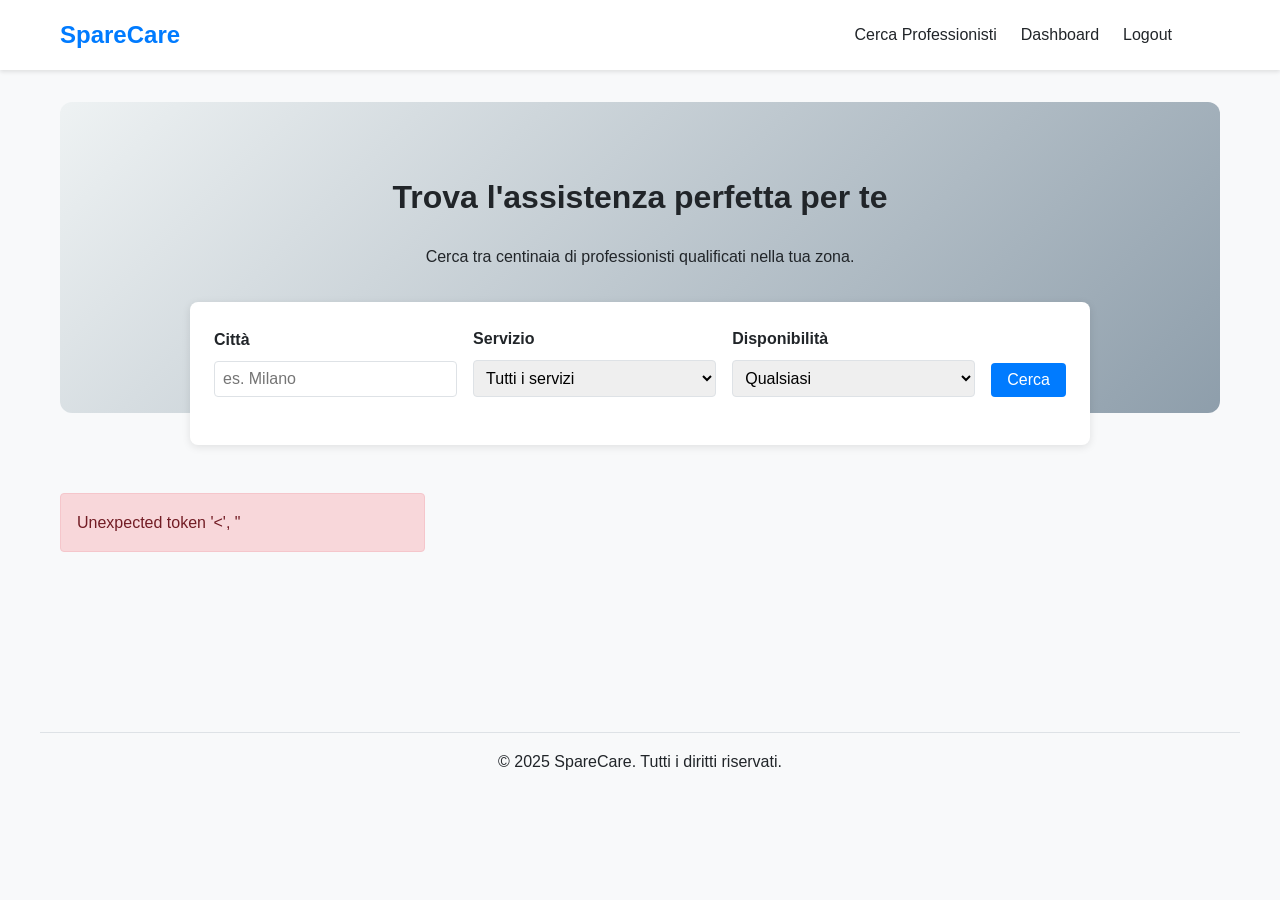
<file: index.html>
<!DOCTYPE html>
<html lang="it">
<head>
    <meta charset="UTF-8">
    <meta name="viewport" content="width=device-width, initial-scale=1.0">
    <title>SpareCare</title>
    <link rel="stylesheet" href="style.css">
</head>
<body>
    <header>
        <nav class="container">
            <div class="logo">
                <a href="index.html">SpareCare</a>
            </div>
            <ul class="nav-links">
                <li><a href="index.html">Cerca Professionisti</a></li>
                <li><a href="#" id="check-auth-dashboard" style="display: none;">Dashboard</a></li>
                <li><a href="#" id="check-auth-logout" style="display: none;">Logout</a></li>
                <li><a href="login.html" id="check-auth-login">Accedi</a></li>
                <li><a href="register.html" class="btn btn-primary" id="check-auth-register">Registrati</a></li>
            </ul>
        </nav>
    </header>
    <main class="container">
        <div class="search-hero">
            <h1>Trova l'assistenza perfetta per te</h1>
            <p>Cerca tra centinaia di professionisti qualificati nella tua zona.</p>

            <div class="search-box card">
                <form id="search-form" class="grid-3">
                    <div class="form-group">
                        <label for="city-search">Città</label>
                        <input type="text" id="city-search" name="city" class="form-control" placeholder="es. Milano">
                    </div>
                    <div class="form-group">
                        <label for="service-search">Servizio</label>
                        <select id="service-search" name="service" class="form-control">
                            <option value="">Tutti i servizi</option>
                            <option value="assistenza_anziani">Assistenza Anziani</option>
                            <option value="assistenza_disabili">Assistenza Disabili</option>
                            <option value="baby_sitting">Baby Sitting</option>
                            <option value="colf">Collaboratore Domestico</option>
                            <option value="badante">Badante</option>
                            <option value="fisioterapia">Fisioterapia a domicilio</option>
                            <option value="infermieristica">Assistenza Infermieristica</option>
                        </select>
                    </div>
                    <div class="form-group">
                        <label for="availability-search">Disponibilità</label>
                        <select id="availability-search" name="availability" class="form-control">
                            <option value="">Qualsiasi</option>
                            <option value="morning">Mattina</option>
                            <option value="afternoon">Pomeriggio</option>
                            <option value="evening">Sera</option>
                            <option value="night">Notte</option>
                            <option value="weekend">Weekend</option>
                            <option value="holidays">Festivi</option>
                        </select>
                    </div>
                    <div class="search-actions">
                        <button type="submit" class="btn btn-primary btn-block">Cerca</button>
                    </div>
                </form>
            </div>
        </div>

        <div id="results-container" class="results-grid">
            <!-- Results will be injected here -->
            <div class="loading-message">Caricamento professionisti...</div>
        </div>

        <!-- Modal Contatto -->
        <div id="contact-modal" class="modal">
            <div class="modal-content card">
                <span class="close-modal">&times;</span>
                <h2 id="modal-title">Contatta Professionista</h2>
                <div id="contact-info" class="contact-info">
                    <p><strong>Telefono:</strong> <span id="modal-phone"></span></p>
                    <p><strong>Email:</strong> <span id="modal-email"></span></p>
                </div>
                <hr>
                <form id="contact-form">
                    <input type="hidden" id="contact-prof-id" name="prof_id">
                    <div class="form-group">
                        <label for="sender-name">Il tuo nome</label>
                        <input type="text" id="sender-name" name="name" class="form-control" required>
                    </div>
                    <div class="form-group">
                        <label for="sender-email">La tua email</label>
                        <input type="email" id="sender-email" name="email" class="form-control" required>
                    </div>
                    <div class="form-group">
                        <label for="message">Messaggio</label>
                        <textarea id="message" name="message" class="form-control" rows="4" required></textarea>
                    </div>
                    <button type="submit" class="btn btn-primary">Invia Messaggio</button>
                </form>
            </div>
        </div>
    </main>
    <footer class="container">
        <p>&copy; 2025 SpareCare. Tutti i diritti riservati.</p>
    </footer>
    <script src="app.js"></script>
    <script>
        // Check authentication status and update navbar
        fetch('api/get-profile.php', { credentials: 'same-origin' })
            .then(response => {
                if (response.ok) {
                    document.getElementById('check-auth-dashboard').style.display = 'inline';
                    document.getElementById('check-auth-logout').style.display = 'inline';
                    document.getElementById('check-auth-login').style.display = 'none';
                    document.getElementById('check-auth-register').style.display = 'none';
                }
            })
            .catch(() => {
                // Not logged in
            });
    </script>
    <script src="auth.js"></script>
    <script src="search.js"></script>
    <script src="modal.js"></script>
</body>
</html>
</file>
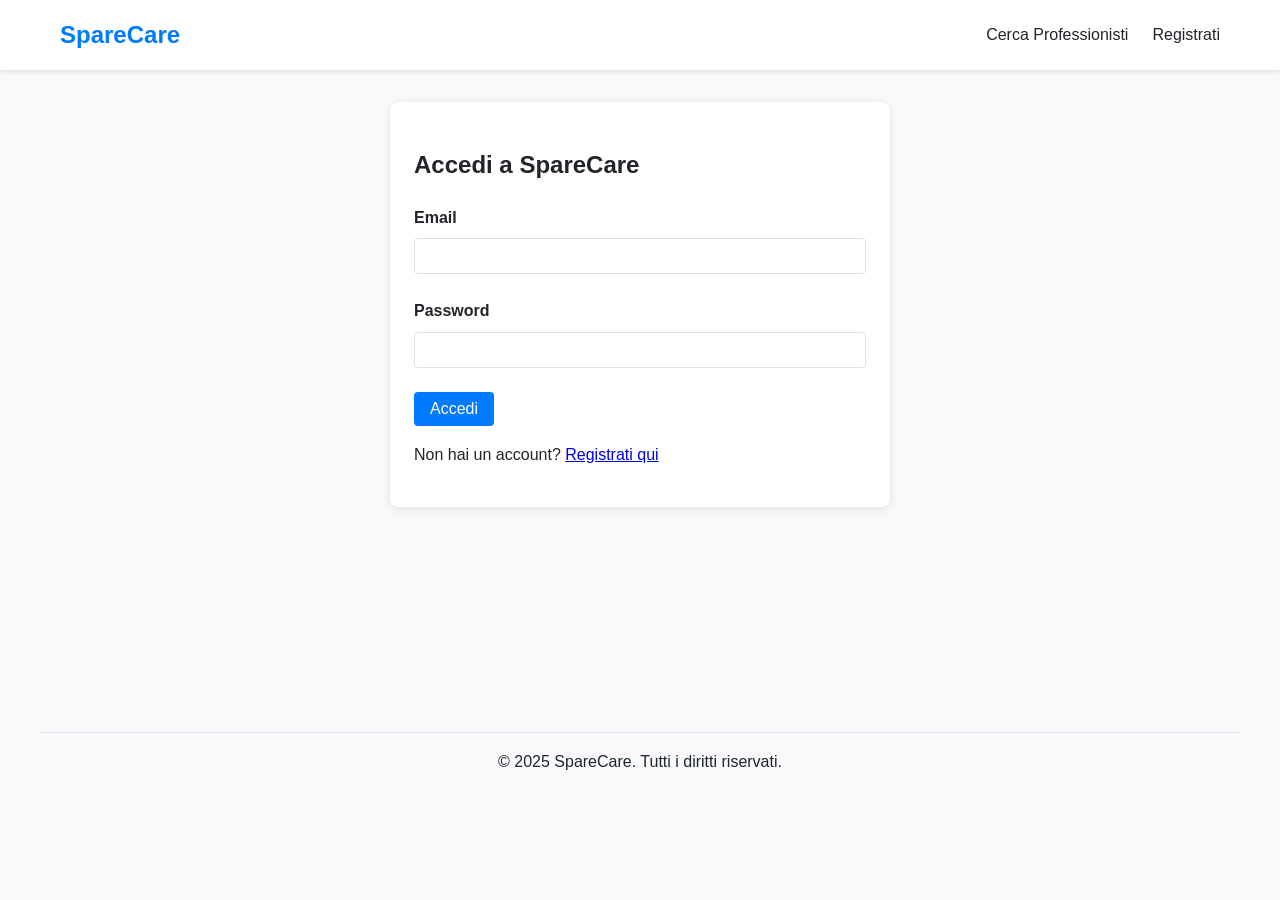
<file: login.html>
<!DOCTYPE html>
<html lang="it">
<head>
    <meta charset="UTF-8">
    <meta name="viewport" content="width=device-width, initial-scale=1.0">
    <title>Login - SpareCare</title>
    <link rel="stylesheet" href="style.css">
</head>
<body>
    <header>
        <nav class="container">
            <div class="logo">
                <a href="index.html">SpareCare</a>
            </div>
            <ul class="nav-links">
                <li><a href="index.html">Cerca Professionisti</a></li>
                <li><a href="register.html">Registrati</a></li>
            </ul>
        </nav>
    </header>
    <main class="container">
        <div class="card" style="max-width: 500px; margin: 2rem auto;">
            <h2>Accedi a SpareCare</h2>
            <form id="login-form">
                <div class="form-group">
                    <label for="email">Email</label>
                    <input type="email" id="email" name="email" class="form-control" required>
                </div>
                <div class="form-group">
                    <label for="password">Password</label>
                    <input type="password" id="password" name="password" class="form-control" required>
                </div>
                <button type="submit" class="btn btn-primary">Accedi</button>
            </form>
            <p style="margin-top: 1rem;">Non hai un account? <a href="register.html">Registrati qui</a></p>
        </div>
    </main>
    <footer class="container">
        <p>&copy; 2025 SpareCare. Tutti i diritti riservati.</p>
    </footer>
    <script src="app.js"></script>
    <script src="auth.js"></script>
</body>
</html>
</file>
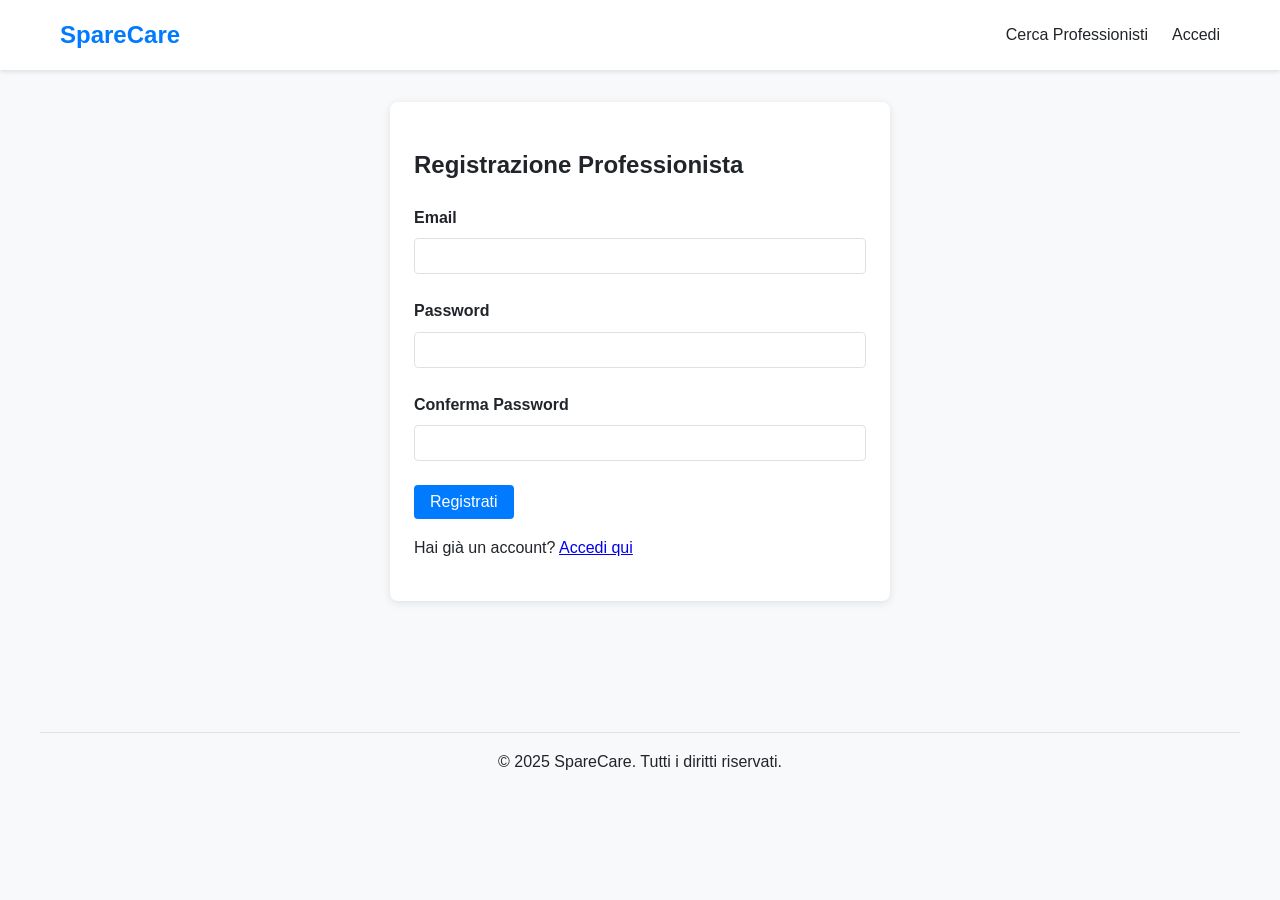
<file: register.html>
<!DOCTYPE html>
<html lang="it">
<head>
    <meta charset="UTF-8">
    <meta name="viewport" content="width=device-width, initial-scale=1.0">
    <title>Registrazione - SpareCare</title>
    <link rel="stylesheet" href="style.css">
</head>
<body>
    <header>
        <nav class="container">
            <div class="logo">
                <a href="index.html">SpareCare</a>
            </div>
            <ul class="nav-links">
                <li><a href="index.html">Cerca Professionisti</a></li>
                <li><a href="login.html">Accedi</a></li>
            </ul>
        </nav>
    </header>
    <main class="container">
        <div class="card" style="max-width: 500px; margin: 2rem auto;">
            <h2>Registrazione Professionista</h2>
            <form id="register-form">
                <div class="form-group">
                    <label for="email">Email</label>
                    <input type="email" id="email" name="email" class="form-control" required>
                </div>
                <div class="form-group">
                    <label for="password">Password</label>
                    <input type="password" id="password" name="password" class="form-control" required>
                </div>
                <div class="form-group">
                    <label for="confirm_password">Conferma Password</label>
                    <input type="password" id="confirm_password" name="confirm_password" class="form-control" required>
                </div>
                <button type="submit" class="btn btn-primary">Registrati</button>
            </form>
            <p style="margin-top: 1rem;">Hai già un account? <a href="login.html">Accedi qui</a></p>
        </div>
    </main>
    <footer class="container">
        <p>&copy; 2025 SpareCare. Tutti i diritti riservati.</p>
    </footer>
    <script src="app.js"></script>
    <script src="auth.js"></script>
</body>
</html>
</file>
<file: style.css>
:root {
    --primary-color: #007bff;
    --primary-hover: #0056b3;
    --secondary-color: #6c757d;
    --success-color: #28a745;
    --danger-color: #dc3545;
    --light-color: #f8f9fa;
    --dark-color: #343a40;
    --border-color: #dee2e6;
    --text-color: #212529;
    --bg-color: #fff;
    --container-width: 1200px;
}

* {
    box-sizing: border-box;
}

body {
    font-family: -apple-system, BlinkMacSystemFont, "Segoe UI", Roboto, "Helvetica Neue", Arial, sans-serif;
    line-height: 1.6;
    color: var(--text-color);
    background-color: var(--light-color);
    margin: 0;
}

.container {
    max-width: var(--container-width);
    margin: 0 auto;
    padding: 0 20px;
}

header {
    background: var(--bg-color);
    box-shadow: 0 2px 4px rgba(0,0,0,0.1);
    padding: 1rem 0;
    margin-bottom: 2rem;
}

nav {
    display: flex;
    justify-content: space-between;
    align-items: center;
}

.logo a {
    font-size: 1.5rem;
    font-weight: bold;
    color: var(--primary-color);
    text-decoration: none;
}

.nav-links {
    list-style: none;
    display: flex;
    gap: 1.5rem;
    margin: 0;
    padding: 0;
}

.nav-links a {
    text-decoration: none;
    color: var(--text-color);
}

.nav-links a:hover {
    color: var(--primary-color);
}

footer {
    text-align: center;
    padding: 2rem 0;
    margin-top: 3rem;
    border-top: 1px solid var(--border-color);
}

.btn {
    display: inline-block;
    padding: 0.5rem 1rem;
    border-radius: 4px;
    text-decoration: none;
    cursor: pointer;
    font-size: 1rem;
    border: none;
    transition: background 0.3s;
}

.btn-primary {
    background: var(--primary-color);
    color: #fff;
}

.btn-primary:hover {
    background: var(--primary-hover);
    color: #fff;
}

.btn-block {
    width: 100%;
}

.btn-sm {
    padding: 0.25rem 0.5rem;
    font-size: 0.875rem;
}

main {
    min-height: 70vh;
}

/* Form Components */
.form-group {
    margin-bottom: 1.5rem;
}

.form-group label {
    display: block;
    margin-bottom: 0.5rem;
    font-weight: bold;
}

.form-control {
    width: 100%;
    padding: 0.5rem;
    border: 1px solid var(--border-color);
    border-radius: 4px;
    font-size: 1rem;
}

.card {
    background: #fff;
    border-radius: 8px;
    box-shadow: 0 2px 8px rgba(0,0,0,0.1);
    padding: 1.5rem;
    margin-bottom: 1.5rem;
}

.alert {
    padding: 1rem;
    border-radius: 4px;
    margin-bottom: 1.5rem;
}

.alert-danger {
    background-color: #f8d7da;
    color: #721c24;
    border: 1px solid #f5c6cb;
}

.alert-success {
    background-color: #d4edda;
    color: #155724;
    border: 1px solid #c3e6cb;
}

.alert-light {
    background-color: #f8f9fa;
    color: #6c757d;
    border: 1px solid #dee2e6;
}

.grid-2 {
    display: grid;
    grid-template-columns: 1fr 1fr;
    gap: 1.5rem;
}

@media (max-width: 768px) {
    .grid-2 {
        grid-template-columns: 1fr;
    }
}

/* Dashboard Styles */
.dashboard-header {
    margin-bottom: 2rem;
}

.services-grid, .availability-grid {
    display: grid;
    grid-template-columns: 1fr 1fr;
    gap: 0.5rem;
    margin-bottom: 1rem;
}

.checkbox-label {
    display: flex;
    align-items: center;
    gap: 0.5rem;
    font-weight: normal !important;
    cursor: pointer;
}

.photo-upload {
    display: flex;
    flex-direction: column;
    align-items: flex-start;
}

@media (max-width: 600px) {
    .services-grid, .availability-grid {
        grid-template-columns: 1fr;
    }
}

/* Search Page Styles */
.search-hero {
    text-align: center;
    padding: 3rem 0;
    background: linear-gradient(135deg, #eef2f3 0%, #8e9eab 100%);
    border-radius: 12px;
    margin-bottom: 3rem;
}

.search-box {
    max-width: 900px;
    margin: 2rem auto -5rem auto;
    text-align: left;
}

.grid-3 {
    display: grid;
    grid-template-columns: 1fr 1fr 1fr auto;
    gap: 1rem;
    align-items: flex-end;
}

.search-actions {
    margin-bottom: 1.5rem;
}

.results-grid {
    display: grid;
    grid-template-columns: repeat(auto-fill, minmax(340px, 1fr));
    gap: 2rem;
    margin-top: 5rem;
}

/* Professional Card Styles */
.prof-card {
    display: flex;
    flex-direction: column;
    height: 100%;
    transition: transform 0.2s ease, box-shadow 0.2s ease;
    overflow: hidden;
}

.prof-card:hover {
    transform: translateY(-4px);
    box-shadow: 0 8px 25px rgba(0, 0, 0, 0.12);
}

.prof-photo-container {
    position: relative;
    margin: -1.5rem -1.5rem 0 -1.5rem;
}

.prof-photo {
    width: 100%;
    height: 220px;
    object-fit: cover;
    border-radius: 8px 8px 0 0;
    display: block;
}

/* Badges Container */
.prof-badges {
    position: absolute;
    top: 12px;
    left: 12px;
    right: 12px;
    display: flex;
    flex-wrap: wrap;
    gap: 8px;
    z-index: 2;
}

.badge {
    display: inline-flex;
    align-items: center;
    padding: 6px 12px;
    border-radius: 20px;
    font-size: 0.8rem;
    font-weight: 600;
    color: white;
    text-shadow: 0 1px 2px rgba(0, 0, 0, 0.2);
    box-shadow: 0 2px 4px rgba(0, 0, 0, 0.15);
}

.badge-night {
    background: linear-gradient(135deg, #ff8c00 0%, #ff6b35 100%);
}

.badge-discount {
    background: linear-gradient(135deg, #28a745 0%, #20c997 100%);
}

/* Card Content */
.prof-content {
    padding-top: 1rem;
    display: flex;
    flex-direction: column;
    flex-grow: 1;
}

.prof-name {
    margin: 0 0 0.5rem 0;
    font-size: 1.3rem;
    font-weight: 700;
    color: var(--text-color);
}

.prof-location {
    color: var(--secondary-color);
    font-size: 0.9rem;
    margin-bottom: 0.5rem;
    display: flex;
    align-items: center;
    gap: 4px;
}

.prof-phone {
    font-size: 0.95rem;
    margin-bottom: 0.75rem;
    color: var(--text-color);
}

.prof-phone a {
    color: var(--primary-color);
    text-decoration: none;
    font-weight: 500;
}

.prof-phone a:hover {
    text-decoration: underline;
}

.prof-bio {
    font-size: 0.9rem;
    color: var(--secondary-color);
    margin-bottom: 1rem;
    line-height: 1.5;
    flex-grow: 1;
}

/* Services Tags */
.prof-services {
    display: flex;
    flex-wrap: wrap;
    gap: 6px;
    margin-bottom: 0.75rem;
}

.service-tag {
    display: inline-block;
    padding: 4px 10px;
    background-color: #e9ecef;
    color: #495057;
    border-radius: 12px;
    font-size: 0.8rem;
    font-weight: 500;
}

.service-tag-more {
    background-color: #dee2e6;
    color: #6c757d;
    font-style: italic;
}

/* Availability Section */
.prof-availability {
    display: flex;
    flex-wrap: wrap;
    gap: 8px;
    margin-bottom: 1rem;
    padding: 0.5rem 0;
    border-top: 1px solid #e9ecef;
    border-bottom: 1px solid #e9ecef;
}

.availability-item {
    display: inline-flex;
    align-items: center;
    gap: 4px;
    font-size: 0.8rem;
    color: var(--secondary-color);
    padding: 2px 6px;
    background-color: #f8f9fa;
    border-radius: 4px;
}

/* Rates Section */
.prof-rates {
    display: flex;
    flex-wrap: wrap;
    gap: 12px;
    margin-bottom: 1rem;
    padding: 0.5rem;
    background-color: #f8f9fa;
    border-radius: 8px;
}

.rate-item {
    font-size: 0.95rem;
    color: var(--text-color);
}

.rate-item strong {
    color: var(--success-color);
    font-size: 1.1rem;
}

.daily-rate {
    color: var(--secondary-color);
    font-size: 0.9rem;
}

/* Contact Button */
.prof-card .contact-btn {
    width: 100%;
    margin-top: auto;
    padding: 0.75rem;
    font-weight: 600;
}

/* Loading and Messages */
.loading-message {
    text-align: center;
    padding: 3rem;
    color: var(--secondary-color);
    font-size: 1.1rem;
    grid-column: 1 / -1;
}

/* Modal Styles */
.modal {
    display: none;
    position: fixed;
    z-index: 1000;
    left: 0;
    top: 0;
    width: 100%;
    height: 100%;
    background-color: rgba(0, 0, 0, 0.5);
}

.modal-content {
    margin: 10% auto;
    max-width: 500px;
    position: relative;
}

.close-modal {
    position: absolute;
    right: 1.5rem;
    top: 1rem;
    font-size: 1.5rem;
    cursor: pointer;
}

.contact-info {
    background-color: #f8f9fa;
    padding: 1rem;
    border-radius: 8px;
    margin-bottom: 1rem;
}

.contact-info p {
    margin: 0.5rem 0;
}

/* Responsive Design */
@media (max-width: 768px) {
    .grid-3 {
        grid-template-columns: 1fr;
    }

    .search-box {
        margin-bottom: 2rem;
    }

    .results-grid {
        margin-top: 2rem;
        grid-template-columns: 1fr;
    }

    .prof-photo {
        height: 200px;
    }

    .badge {
        font-size: 0.75rem;
        padding: 4px 8px;
    }

    .prof-rates {
        flex-direction: column;
        gap: 4px;
    }
}

@media (max-width: 480px) {
    .results-grid {
        gap: 1rem;
    }

    .prof-name {
        font-size: 1.1rem;
    }

    .prof-bio {
        font-size: 0.85rem;
    }
}
</file>
